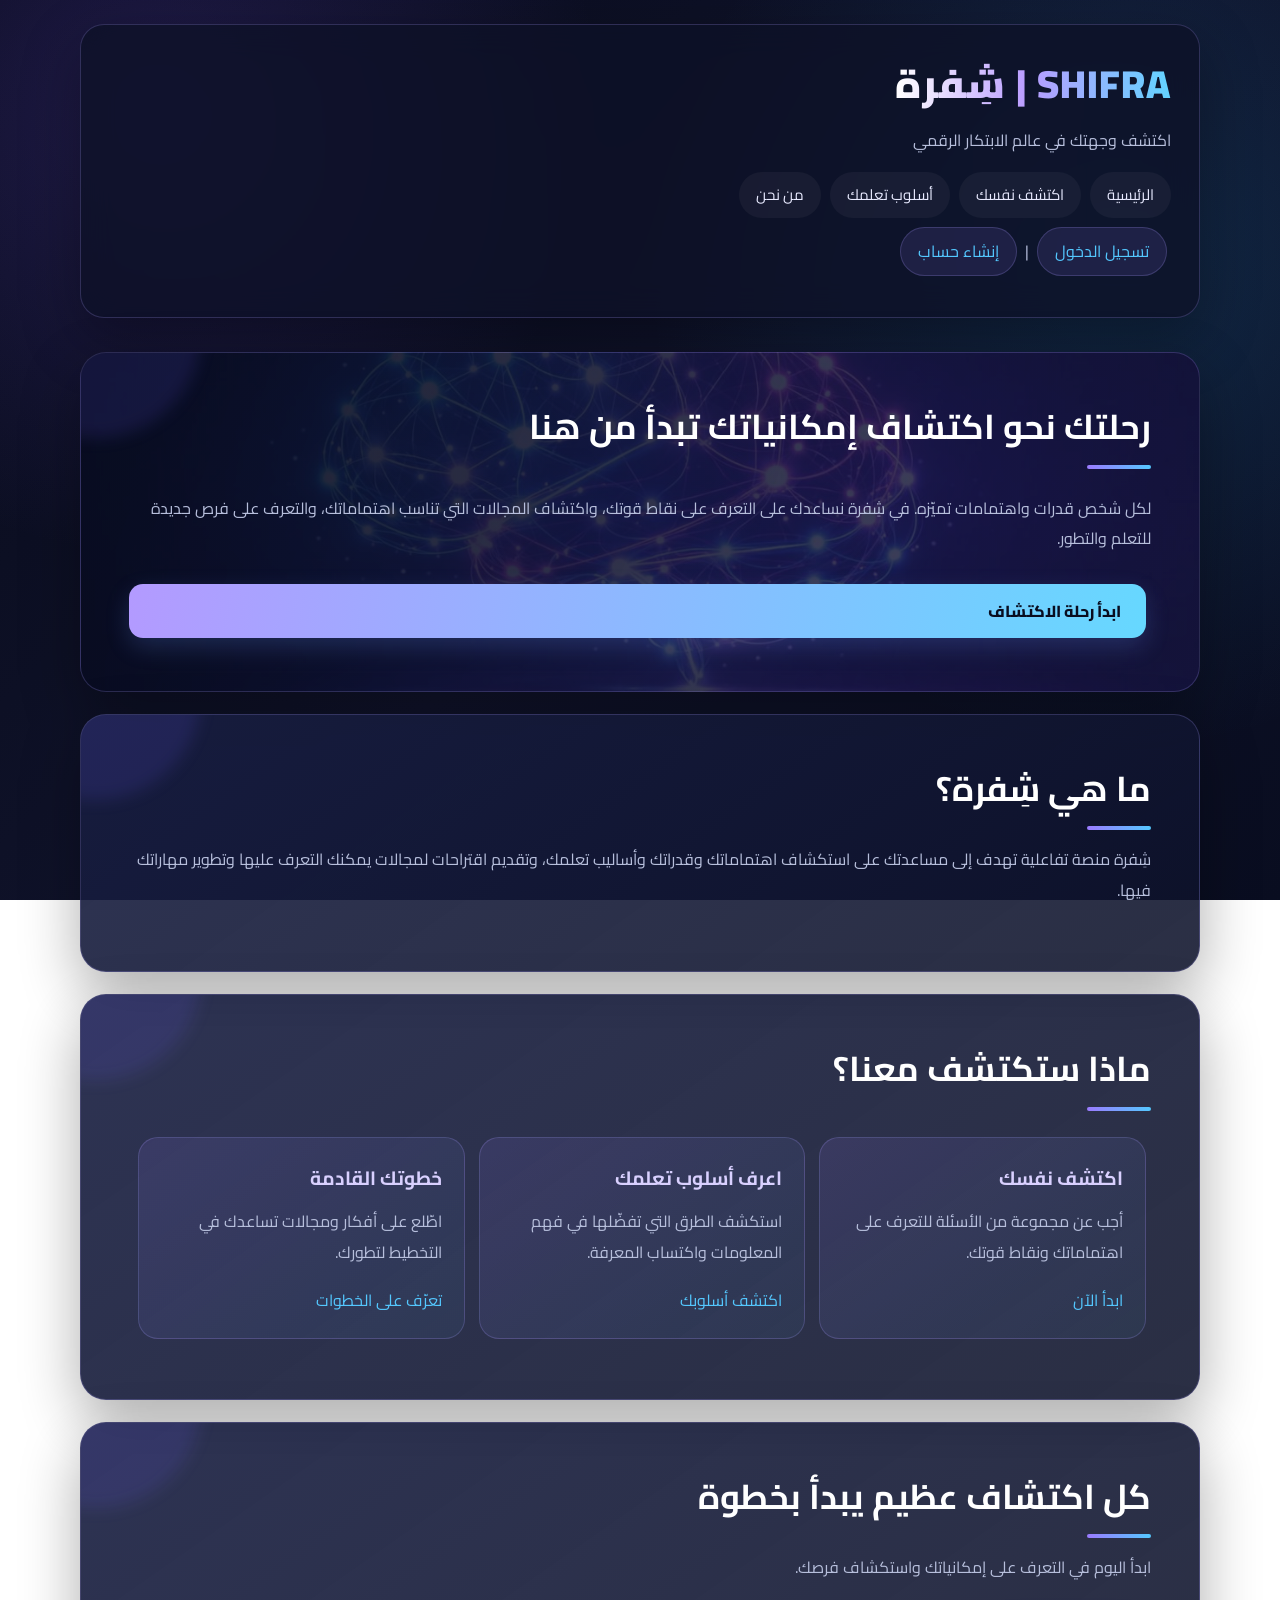
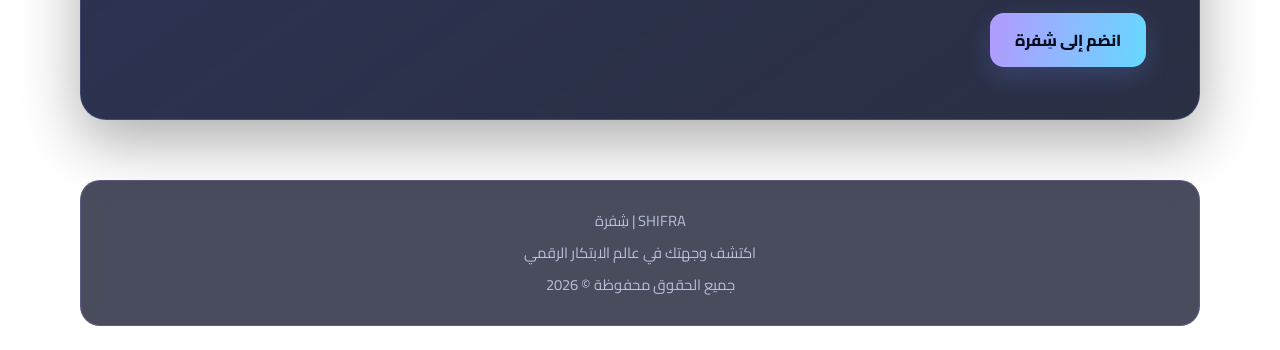
<file: index.html>
<!DOCTYPE html>
<html lang="ar" dir="rtl">
<head>
  <meta charset="UTF-8">
  <meta name="viewport" content="width=device-width, initial-scale=1.0">
  <link rel="stylesheet" href="style.css">
  <meta name="description" content="شفرة منصة تساعدك على اكتشاف اهتماماتك وقدراتك واستكشاف مساراتك المستقبلية.">
  <title>SHIFRA | شِفرة - الرئيسية</title>
</head>
<body class="page-home">
  <header>
    <a href="index.html"><h1>SHIFRA | شِفرة</h1></a>
    <p>اكتشف وجهتك في عالم الابتكار الرقمي</p>
    <nav aria-label="القائمة الرئيسية">
      <a href="index.html">الرئيسية</a>
      <a href="discover.html">اكتشف نفسك</a>
      <a href="learning.html">أسلوب تعلمك</a>
      <a href="about.html">من نحن</a>
    </nav>
    <p><a href="login.html">تسجيل الدخول</a> | <a href="register.html">إنشاء حساب</a></p>
  </header>
  <main>
    <section>
      <h2>رحلتك نحو اكتشاف إمكانياتك تبدأ من هنا</h2>
      <p>لكل شخص قدرات واهتمامات تميّزه. في شِفرة نساعدك على التعرف على نقاط قوتك، واكتشاف المجالات التي تناسب اهتماماتك، والتعرف على فرص جديدة للتعلم والتطور.</p>
      <a href="discover.html">ابدأ رحلة الاكتشاف</a>
    </section>
    <section>
      <h2>ما هي شِفرة؟</h2>
      <p>شِفرة منصة تفاعلية تهدف إلى مساعدتك على استكشاف اهتماماتك وقدراتك وأساليب تعلمك، وتقديم اقتراحات لمجالات يمكنك التعرف عليها وتطوير مهاراتك فيها.</p>
    </section>
    <section>
      <h2>ماذا ستكتشف معنا؟</h2>
      <article>
        <h3>اكتشف نفسك</h3>
        <p>أجب عن مجموعة من الأسئلة للتعرف على اهتماماتك ونقاط قوتك.</p>
        <a href="discover.html">ابدأ الآن</a>
      </article>
      <article>
        <h3>اعرف أسلوب تعلمك</h3>
        <p>استكشف الطرق التي تفضّلها في فهم المعلومات واكتساب المعرفة.</p>
        <a href="learning.html">اكتشف أسلوبك</a>
      </article>
      <article>
        <h3>خطوتك القادمة</h3>
        <p>اطّلع على أفكار ومجالات تساعدك في التخطيط لتطورك.</p>
        <a href="next-step.html">تعرّف على الخطوات</a>
      </article>
    </section>
    <section>
      <h2>كل اكتشاف عظيم يبدأ بخطوة</h2>
      <p>ابدأ اليوم في التعرف على إمكانياتك واستكشاف فرصك.</p>
      <a href="register.html">انضم إلى شِفرة</a>
    </section>
  </main>
  <footer>
    <p>SHIFRA | شِفرة</p>
    <p>اكتشف وجهتك في عالم الابتكار الرقمي</p>
    <p>جميع الحقوق محفوظة &copy; 2026</p>
  </footer>
</body>
  <script src="script.js"></script>
</html>
</file>
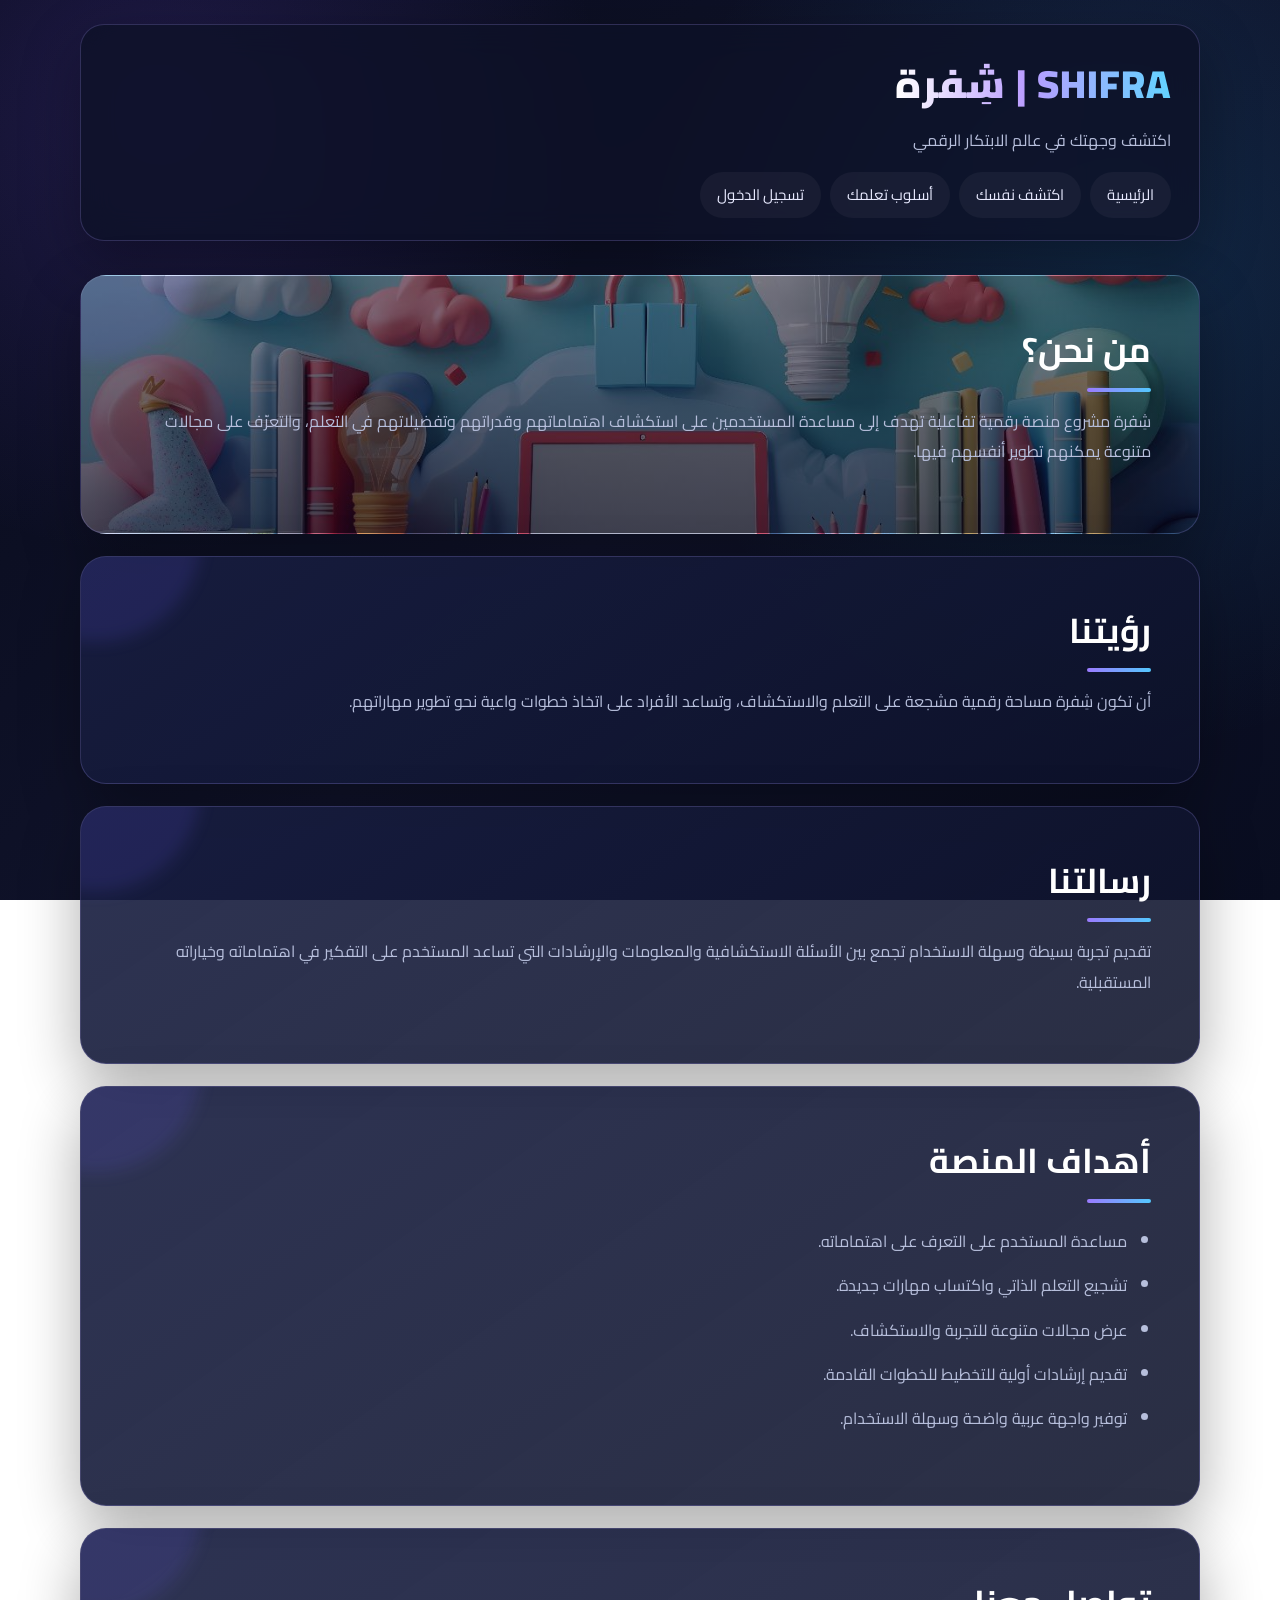
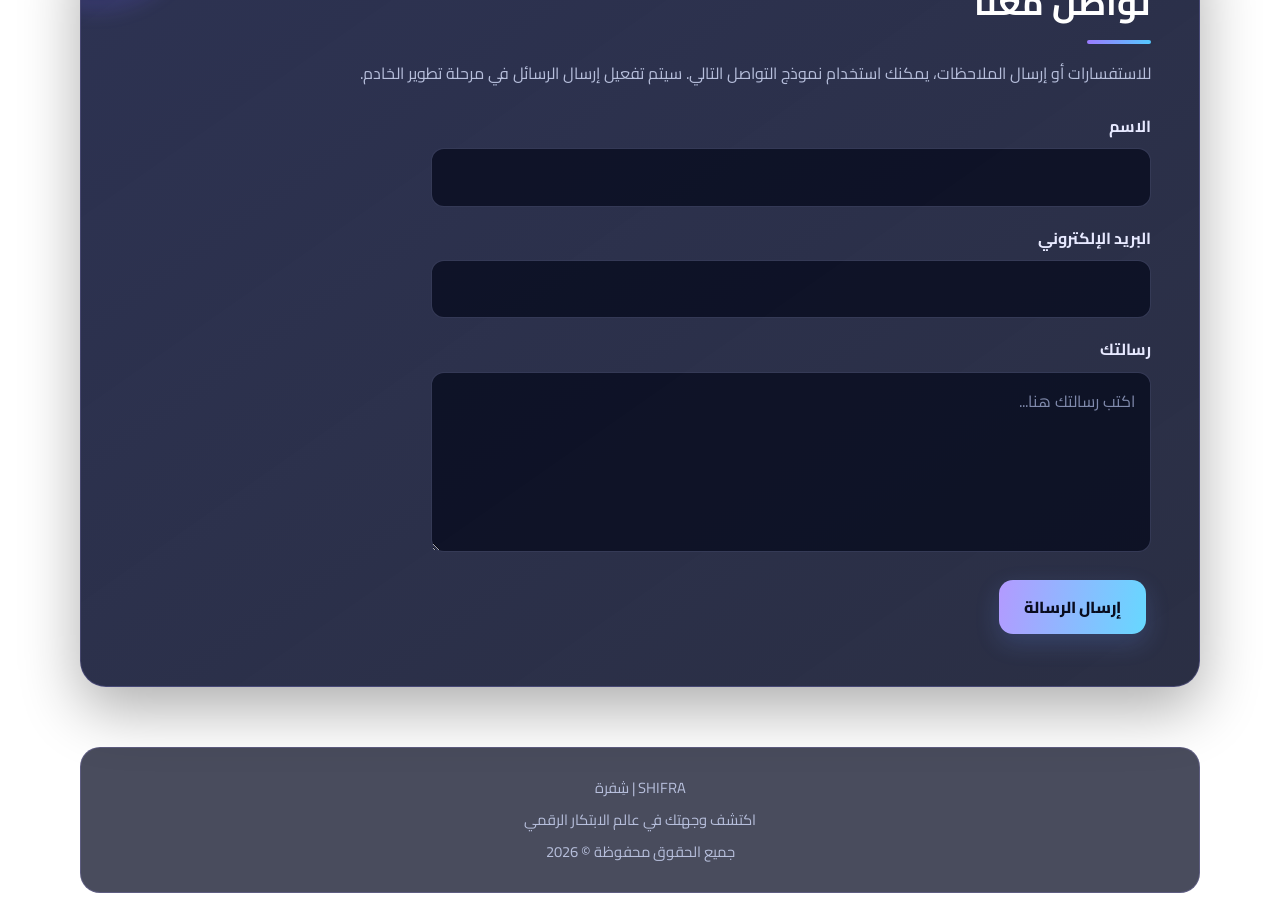
<file: about.html>
<!DOCTYPE html>
<html lang="ar" dir="rtl">
<head>
  <meta charset="UTF-8">
  <meta name="viewport" content="width=device-width, initial-scale=1.0">
  <link rel="stylesheet" href="style.css">
  <title>من نحن | شِفرة</title>
</head>
<body class="page-about">
  <header>
    <a href="index.html"><h1>SHIFRA | شِفرة</h1></a>
    <p>اكتشف وجهتك في عالم الابتكار الرقمي</p>
    <nav aria-label="القائمة الرئيسية">
      <a href="index.html">الرئيسية</a>
      <a href="discover.html">اكتشف نفسك</a>
      <a href="learning.html">أسلوب تعلمك</a>
      <a href="login.html">تسجيل الدخول</a>
    </nav>
  </header>
  <main>
    <section>
      <h2>من نحن؟</h2>
      <p>شِفرة مشروع منصة رقمية تفاعلية تهدف إلى مساعدة المستخدمين على استكشاف اهتماماتهم وقدراتهم وتفضيلاتهم في التعلم، والتعرّف على مجالات متنوعة يمكنهم تطوير أنفسهم فيها.</p>
    </section>
    <section>
      <h2>رؤيتنا</h2>
      <p>أن تكون شِفرة مساحة رقمية مشجعة على التعلم والاستكشاف، وتساعد الأفراد على اتخاذ خطوات واعية نحو تطوير مهاراتهم.</p>
    </section>
    <section>
      <h2>رسالتنا</h2>
      <p>تقديم تجربة بسيطة وسهلة الاستخدام تجمع بين الأسئلة الاستكشافية والمعلومات والإرشادات التي تساعد المستخدم على التفكير في اهتماماته وخياراته المستقبلية.</p>
    </section>
    <section>
      <h2>أهداف المنصة</h2>
      <ul>
        <li>مساعدة المستخدم على التعرف على اهتماماته.</li>
        <li>تشجيع التعلم الذاتي واكتساب مهارات جديدة.</li>
        <li>عرض مجالات متنوعة للتجربة والاستكشاف.</li>
        <li>تقديم إرشادات أولية للتخطيط للخطوات القادمة.</li>
        <li>توفير واجهة عربية واضحة وسهلة الاستخدام.</li>
      </ul>
    </section>
    <section>
      <h2>تواصل معنا</h2>
      <p>للاستفسارات أو إرسال الملاحظات، يمكنك استخدام نموذج التواصل التالي. سيتم تفعيل إرسال الرسائل في مرحلة تطوير الخادم.</p>
      <form action="#" method="post">
        <div>
          <label for="contact-name">الاسم</label>
          <input type="text" id="contact-name" name="name" required>
        </div>
        <div>
          <label for="contact-email">البريد الإلكتروني</label>
          <input type="email" id="contact-email" name="email" required>
        </div>
        <div>
          <label for="message">رسالتك</label>
          <textarea id="message" name="message" rows="5" placeholder="اكتب رسالتك هنا..." required></textarea>
        </div>
        <button type="submit">إرسال الرسالة</button>
      </form>
    </section>
  </main>
  <footer>
    <p>SHIFRA | شِفرة</p>
    <p>اكتشف وجهتك في عالم الابتكار الرقمي</p>
    <p>جميع الحقوق محفوظة &copy; 2026</p>
  </footer>
</pody>
  <script src="script.js"></script>
</html>
</file>
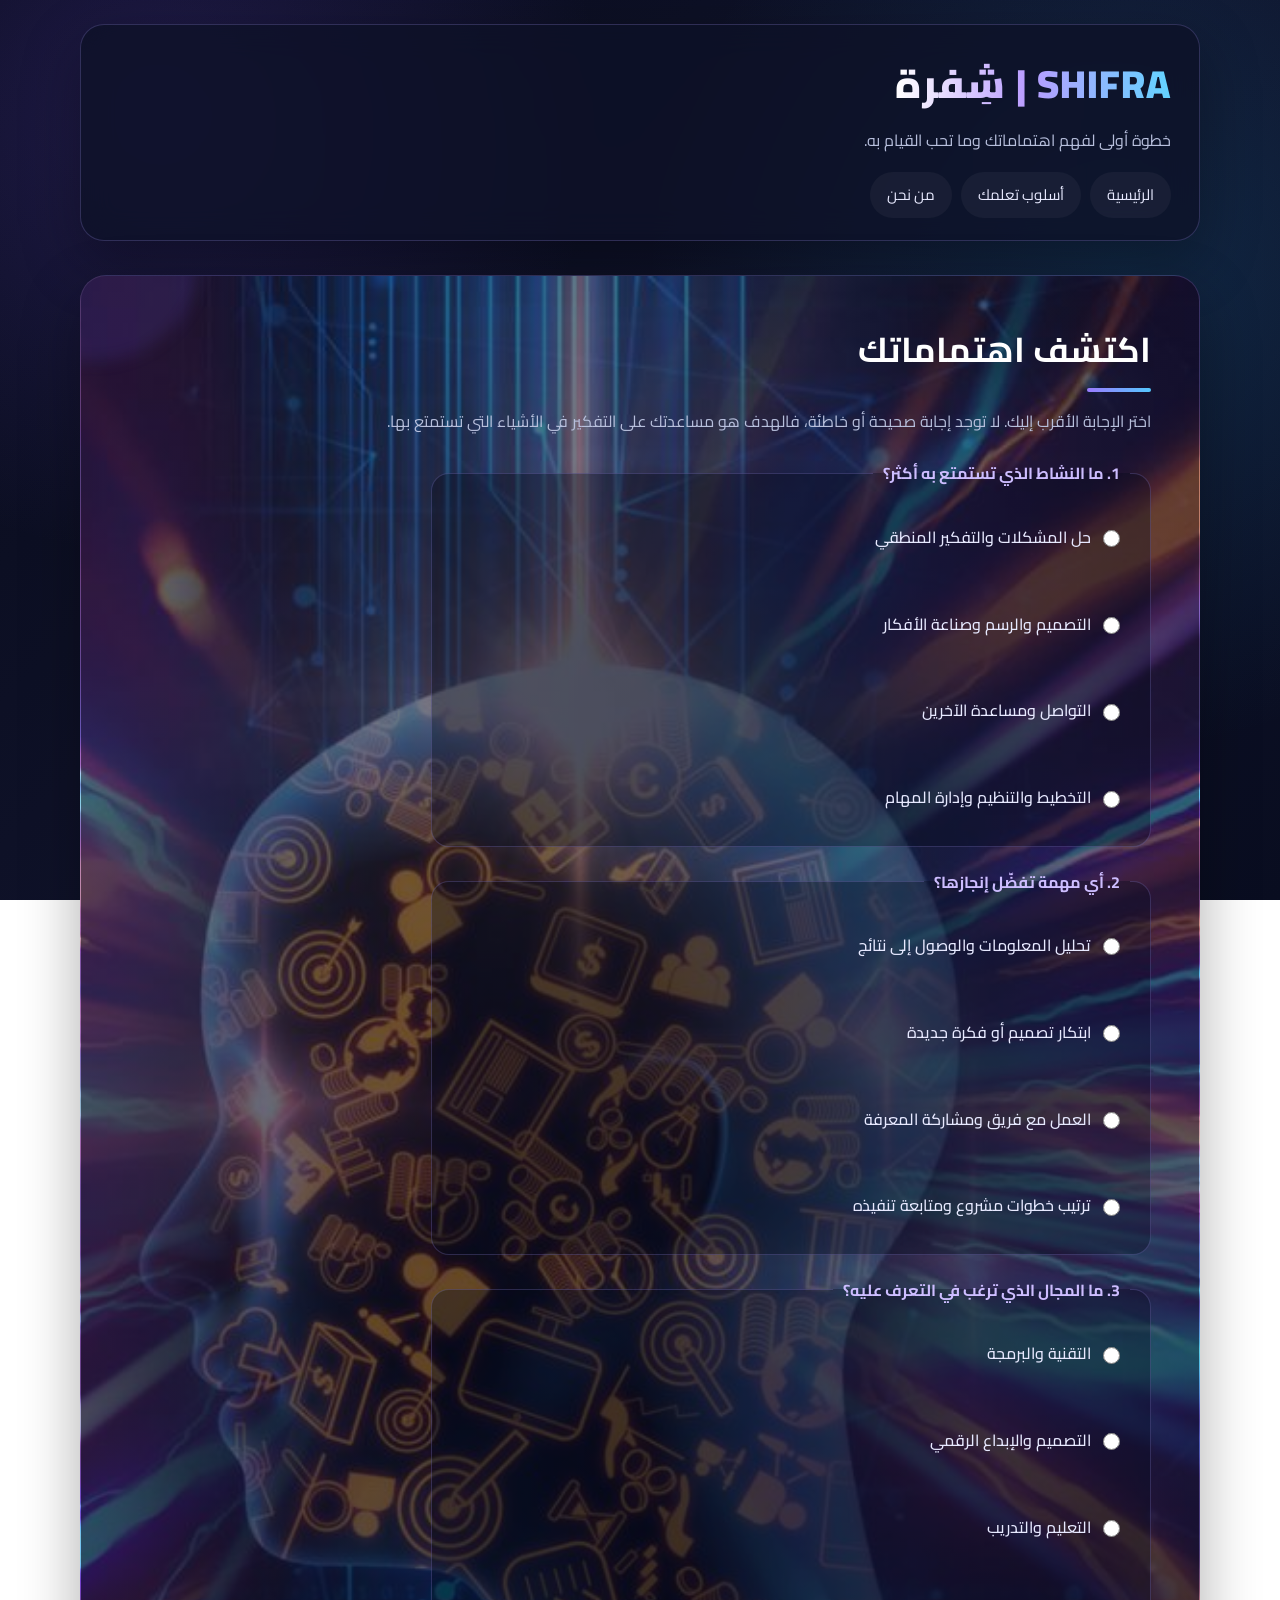
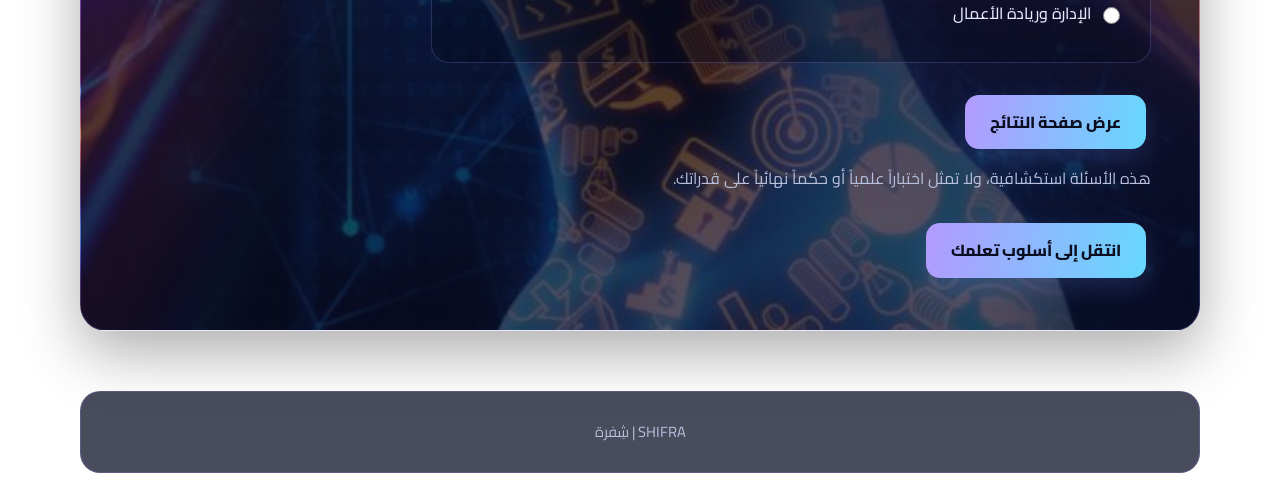
<file: discover.html>
<!DOCTYPE html>
<html lang="ar" dir="rtl">
<head>
  <meta charset="UTF-8">
  <meta name="viewport" content="width=device-width, initial-scale=1.0">
  <link rel="stylesheet" href="style.css">
  <title>اكتشف نفسك | شِفرة</title>
</head>
<body class="page-discover">
  <header>
    <a href="index.html"><h1>SHIFRA | شِفرة</h1></a>
    <p>خطوة أولى لفهم اهتماماتك وما تحب القيام به.</p>
    <nav aria-label="القائمة الرئيسية">
      <a href="index.html">الرئيسية</a>
      <a href="learning.html">أسلوب تعلمك</a>
      <a href="about.html">من نحن</a>
    </nav>
  </header>
  <main>
    <section>
      <h2>اكتشف اهتماماتك</h2>
      <p>اختر الإجابة الأقرب إليك. لا توجد إجابة صحيحة أو خاطئة، فالهدف هو مساعدتك على التفكير في الأشياء التي تستمتع بها.</p>
      <form action="results.html" method="get">
        <fieldset>
          <legend>1. ما النشاط الذي تستمتع به أكثر؟</legend>
          <label><input type="radio" name="interest" value="حل المشكلات" required> حل المشكلات والتفكير المنطقي</label><br>
          <label><input type="radio" name="interest" value="الإبداع"> التصميم والرسم وصناعة الأفكار</label><br>
          <label><input type="radio" name="interest" value="التواصل"> التواصل ومساعدة الآخرين</label><br>
          <label><input type="radio" name="interest" value="التنظيم"> التخطيط والتنظيم وإدارة المهام</label>
        </fieldset>
        <fieldset>
          <legend>2. أي مهمة تفضّل إنجازها؟</legend>
          <label><input type="radio" name="task" value="تحليل البيانات" required> تحليل المعلومات والوصول إلى نتائج</label><br>
          <label><input type="radio" name="task" value="ابتكار تصميم"> ابتكار تصميم أو فكرة جديدة</label><br>
          <label><input type="radio" name="task" value="العمل الجماعي"> العمل مع فريق ومشاركة المعرفة</label><br>
          <label><input type="radio" name="task" value="إدارة مشروع"> ترتيب خطوات مشروع ومتابعة تنفيذه</label>
        </fieldset>
        <fieldset>
          <legend>3. ما المجال الذي ترغب في التعرف عليه؟</legend>
          <label><input type="radio" name="field" value="التقنية" required> التقنية والبرمجة</label><br>
          <label><input type="radio" name="field" value="التصميم"> التصميم والإبداع الرقمي</label><br>
          <label><input type="radio" name="field" value="التعليم"> التعليم والتدريب</label><br>
          <label><input type="radio" name="field" value="الإدارة"> الإدارة وريادة الأعمال</label>
        </fieldset>
        <button type="submit">عرض صفحة النتائج</button>
      </form>
      <p>هذه الأسئلة استكشافية، ولا تمثل اختباراً علمياً أو حكماً نهائياً على قدراتك.</p>
      <a href="learning.html">انتقل إلى أسلوب تعلمك</a>
    </section>
  </main>
  <footer><p>SHIFRA | شِفرة</p></footer>
</body>
  <script src="script.js"></script>
</html>
</file>
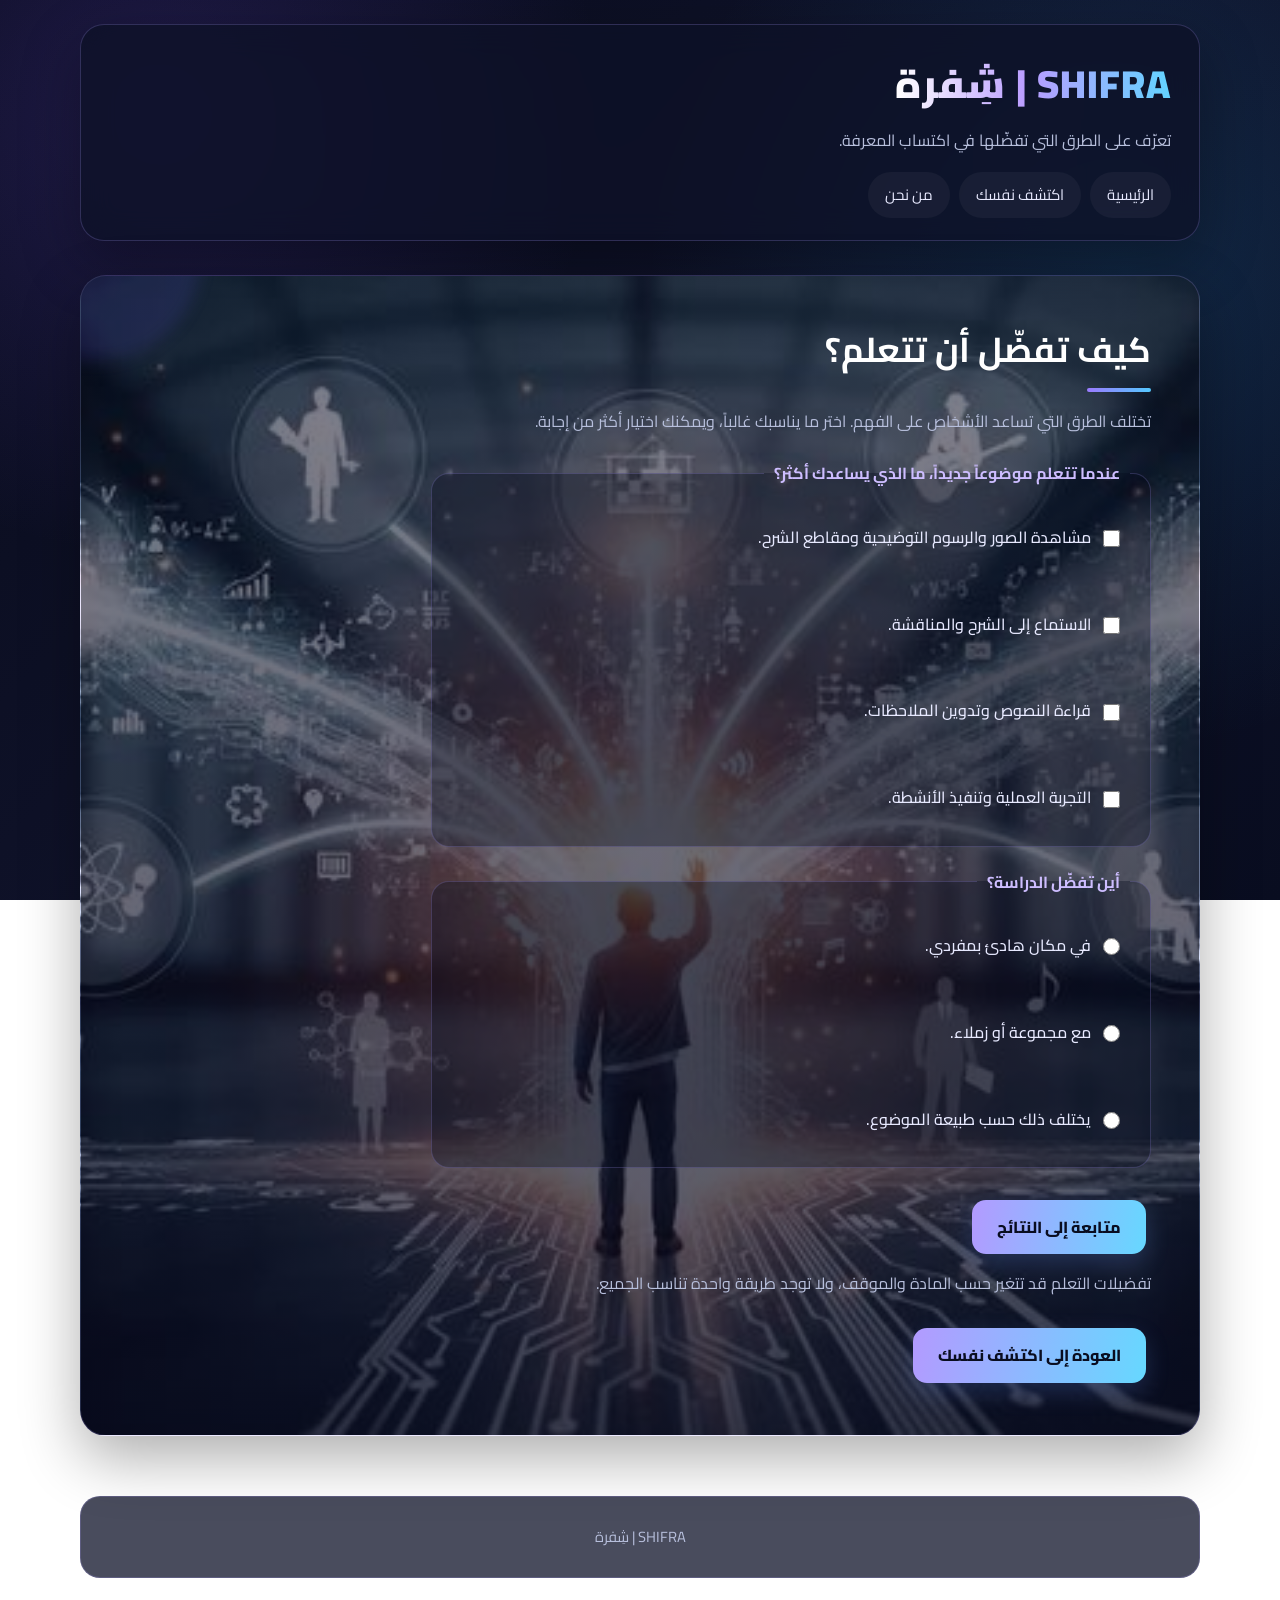
<file: learning.html>
<!DOCTYPE html>
<html lang="ar" dir="rtl">
<head>
  <meta charset="UTF-8">
  <meta name="viewport" content="width=device-width, initial-scale=1.0">
  <link rel="stylesheet" href="style.css">
  <title>أسلوب تعلمك | شِفرة</title>
</head>
<body class="page-learning">
  <header>
    <a href="index.html"><h1>SHIFRA | شِفرة</h1></a>
    <p>تعرّف على الطرق التي تفضّلها في اكتساب المعرفة.</p>
    <nav aria-label="القائمة الرئيسية">
      <a href="index.html">الرئيسية</a>
      <a href="discover.html">اكتشف نفسك</a>
      <a href="about.html">من نحن</a>
    </nav>
  </header>
  <main>
    <section>
      <h2>كيف تفضّل أن تتعلم؟</h2>
      <p>تختلف الطرق التي تساعد الأشخاص على الفهم. اختر ما يناسبك غالباً، ويمكنك اختيار أكثر من إجابة.</p>
      <form action="results.html" method="get">
        <fieldset>
          <legend>عندما تتعلم موضوعاً جديداً، ما الذي يساعدك أكثر؟</legend>
          <label><input type="checkbox" name="learning_style" value="المشاهدة"> مشاهدة الصور والرسوم التوضيحية ومقاطع الشرح.</label><br>
          <label><input type="checkbox" name="learning_style" value="الاستماع"> الاستماع إلى الشرح والمناقشة.</label><br>
          <label><input type="checkbox" name="learning_style" value="القراءة"> قراءة النصوص وتدوين الملاحظات.</label><br>
          <label><input type="checkbox" name="learning_style" value="التطبيق"> التجربة العملية وتنفيذ الأنشطة.</label>
        </fieldset>
        <fieldset>
          <legend>أين تفضّل الدراسة؟</legend>
          <label><input type="radio" name="study_place" value="مكان هادئ" required> في مكان هادئ بمفردي.</label><br>
          <label><input type="radio" name="study_place" value="مع مجموعة"> مع مجموعة أو زملاء.</label><br>
          <label><input type="radio" name="study_place" value="حسب المهمة"> يختلف ذلك حسب طبيعة الموضوع.</label>
        </fieldset>
        <button type="submit">متابعة إلى النتائج</button>
      </form>
      <p>تفضيلات التعلم قد تتغير حسب المادة والموقف، ولا توجد طريقة واحدة تناسب الجميع.</p>
      <a href="discover.html">العودة إلى اكتشف نفسك</a>
    </section>
  </main>
  <footer><p>SHIFRA | شِفرة</p></footer>
</body>
  <script src="script.js"></script>
</html>
</file>
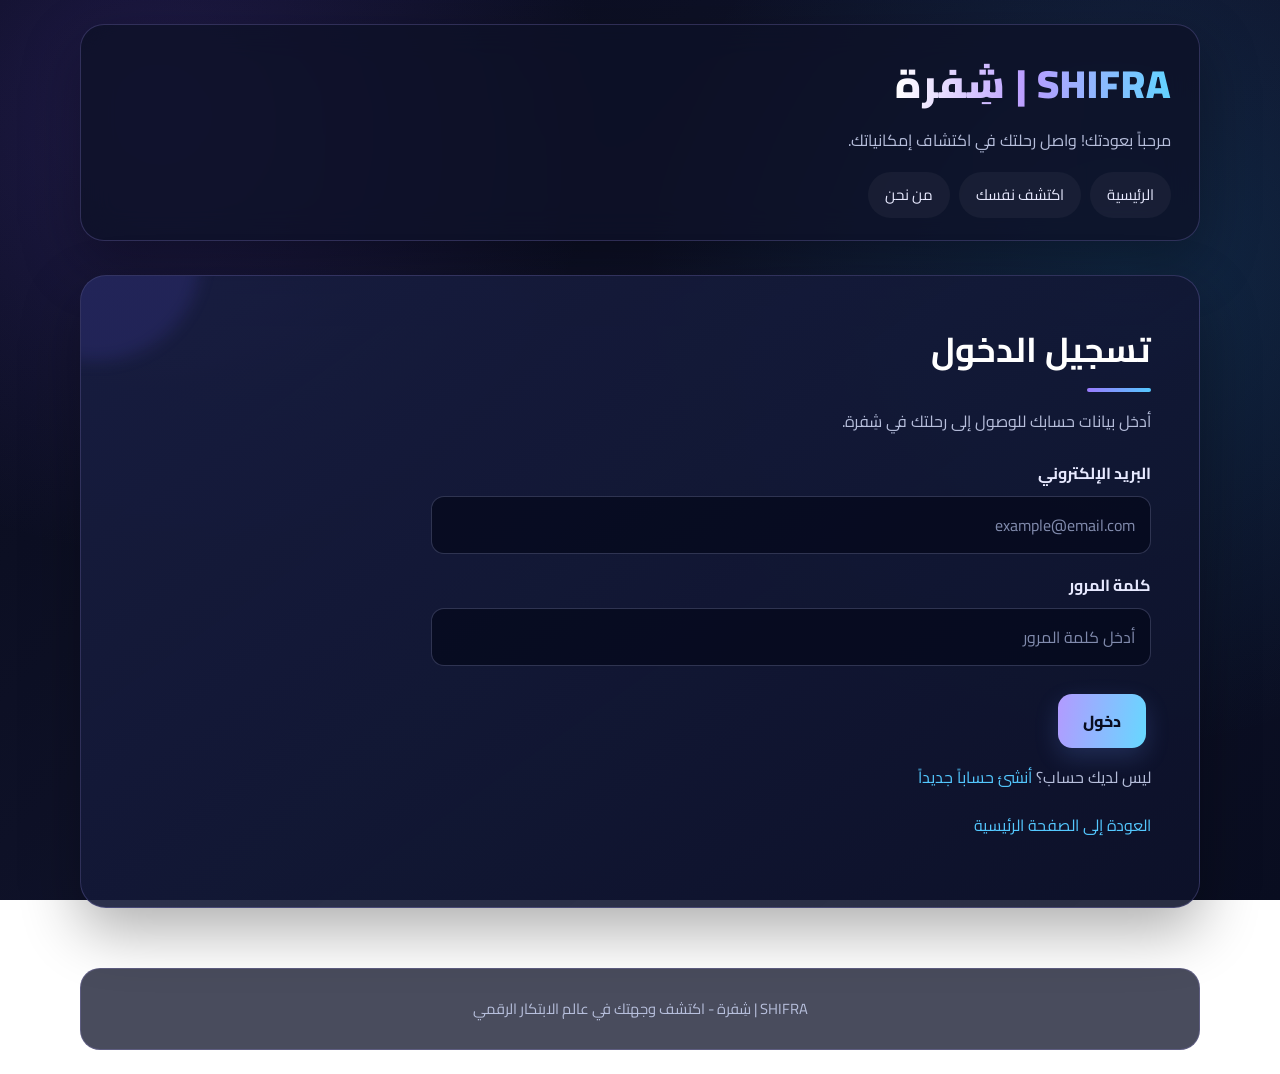
<file: login.html>
<!DOCTYPE html>
<html lang="ar" dir="rtl">
<head>
  <meta charset="UTF-8">
  <meta name="viewport" content="width=device-width, initial-scale=1.0">
  <link rel="stylesheet" href="style.css">
  <title>تسجيل الدخول | شِفرة</title>
</head>
<body>
  <header>
    <a href="index.html"><h1>SHIFRA | شِفرة</h1></a>
    <p>مرحباً بعودتك! واصل رحلتك في اكتشاف إمكانياتك.</p>
    <nav aria-label="القائمة الرئيسية">
      <a href="index.html">الرئيسية</a>
      <a href="discover.html">اكتشف نفسك</a>
      <a href="about.html">من نحن</a>
    </nav>
  </header>
  <main>
    <section>
      <h2>تسجيل الدخول</h2>
      <p>أدخل بيانات حسابك للوصول إلى رحلتك في شِفرة.</p>
      <form action="#" method="post">
        <div>
          <label for="email">البريد الإلكتروني</label>
          <input type="email" id="email" name="email" placeholder="example@email.com" autocomplete="email" required>
        </div>
        <div>
          <label for="password">كلمة المرور</label>
          <input type="password" id="password" name="password" placeholder="أدخل كلمة المرور" autocomplete="current-password" required>
        </div>
        <button type="submit">دخول</button>
      </form>
      <p>ليس لديك حساب؟ <a href="register.html">أنشئ حساباً جديداً</a></p>
      <p><a href="index.html">العودة إلى الصفحة الرئيسية</a></p>
    </section>
  </main>
  <footer><p>SHIFRA | شِفرة - اكتشف وجهتك في عالم الابتكار الرقمي</p></footer>
</body>
  <script src="script.js"></script>
</html>
</file>
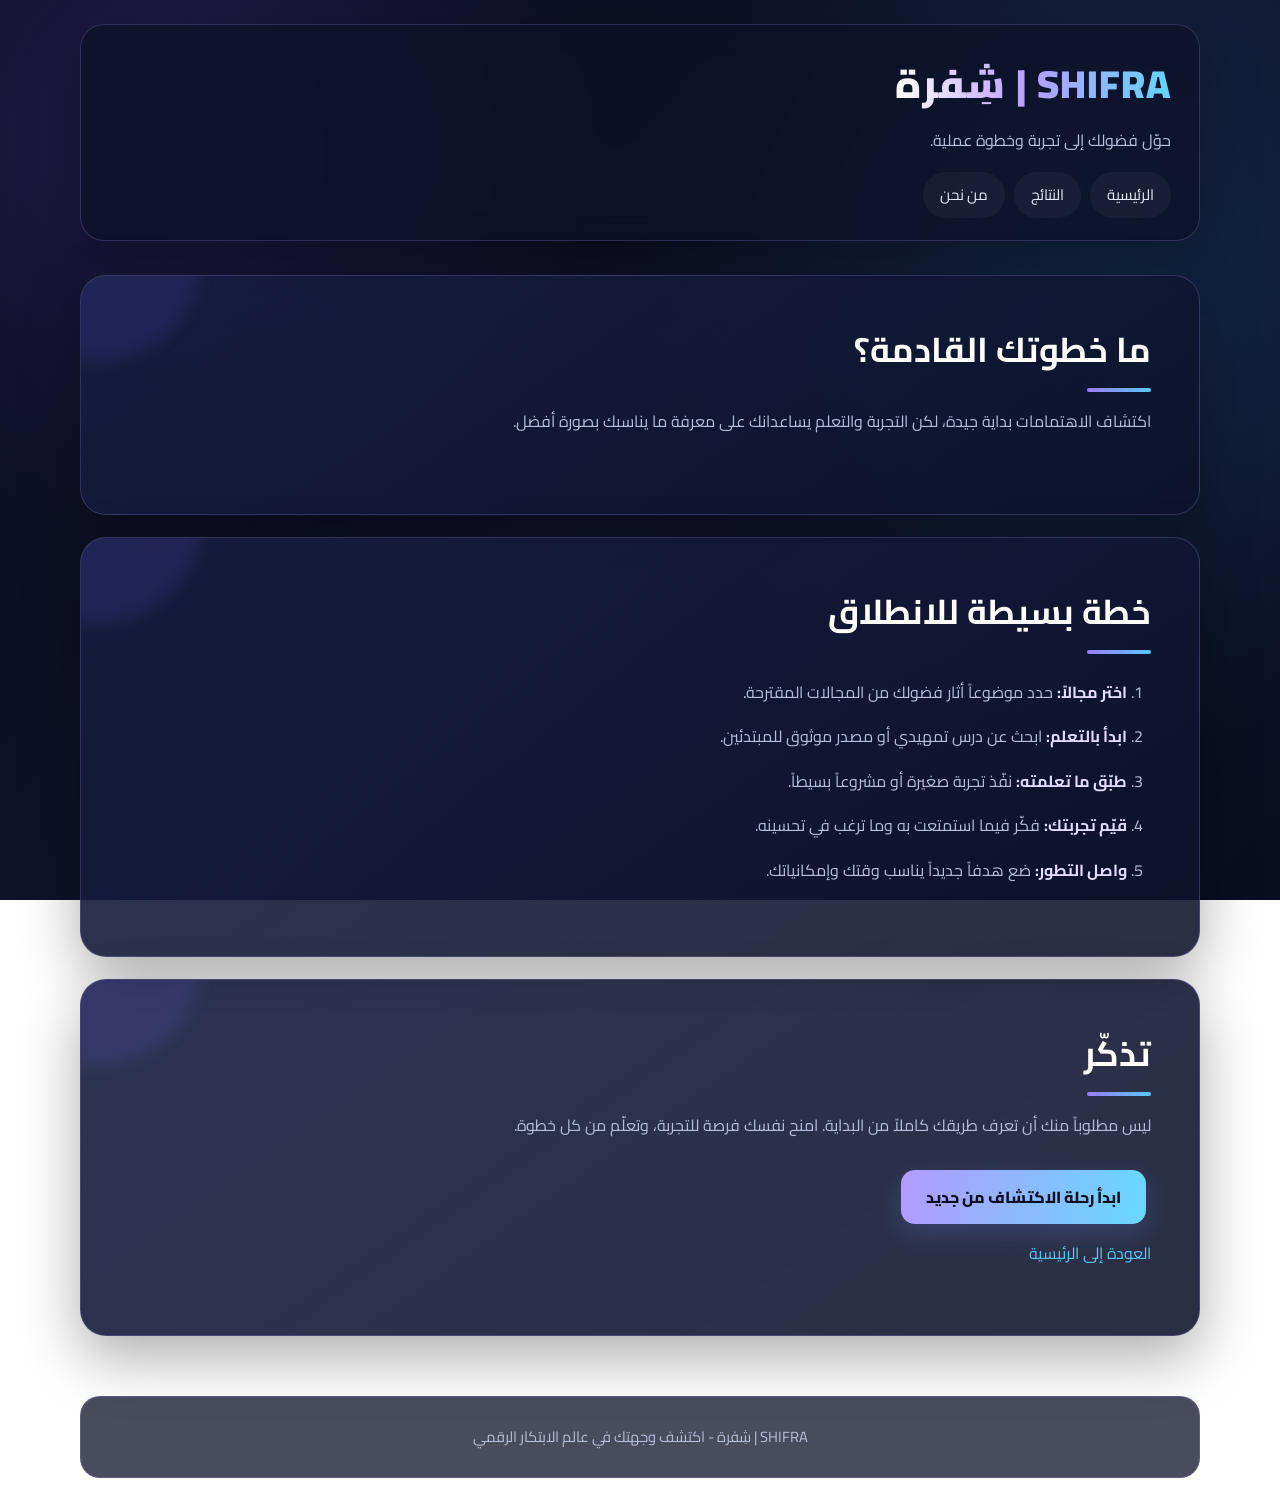
<file: next-step.html>
<!DOCTYPE html>
<html lang="ar" dir="rtl">
<head>
  <meta charset="UTF-8">
  <meta name="viewport" content="width=device-width, initial-scale=1.0">
  <link rel="stylesheet" href="style.css">
  <title>خطوتك القادمة | شِفرة</title>
</head>
<body>
  <header>
    <a href="index.html"><h1>SHIFRA | شِفرة</h1></a>
    <p>حوّل فضولك إلى تجربة وخطوة عملية.</p>
    <nav aria-label="القائمة الرئيسية">
      <a href="index.html">الرئيسية</a>
      <a href="results.html">النتائج</a>
      <a href="about.html">من نحن</a>
    </nav>
  </header>
  <main>
    <section>
      <h2>ما خطوتك القادمة؟</h2>
      <p>اكتشاف الاهتمامات بداية جيدة، لكن التجربة والتعلم يساعدانك على معرفة ما يناسبك بصورة أفضل.</p>
    </section>
    <section>
      <h2>خطة بسيطة للانطلاق</h2>
      <ol>
        <li><strong>اختر مجالاً:</strong> حدد موضوعاً أثار فضولك من المجالات المقترحة.</li>
        <li><strong>ابدأ بالتعلم:</strong> ابحث عن درس تمهيدي أو مصدر موثوق للمبتدئين.</li>
        <li><strong>طبّق ما تعلمته:</strong> نفّذ تجربة صغيرة أو مشروعاً بسيطاً.</li>
        <li><strong>قيّم تجربتك:</strong> فكّر فيما استمتعت به وما ترغب في تحسينه.</li>
        <li><strong>واصل التطور:</strong> ضع هدفاً جديداً يناسب وقتك وإمكانياتك.</li>
      </ol>
    </section>
    <section>
      <h2>تذكّر</h2>
      <p>ليس مطلوباً منك أن تعرف طريقك كاملاً من البداية. امنح نفسك فرصة للتجربة، وتعلّم من كل خطوة.</p>
      <a href="discover.html">ابدأ رحلة الاكتشاف من جديد</a>
      <p><a href="index.html">العودة إلى الرئيسية</a></p>
    </section>
  </main>
  <footer><p>SHIFRA | شِفرة - اكتشف وجهتك في عالم الابتكار الرقمي</p></footer>
</body>
  <script src="script.js"></script>
</html>
</file>
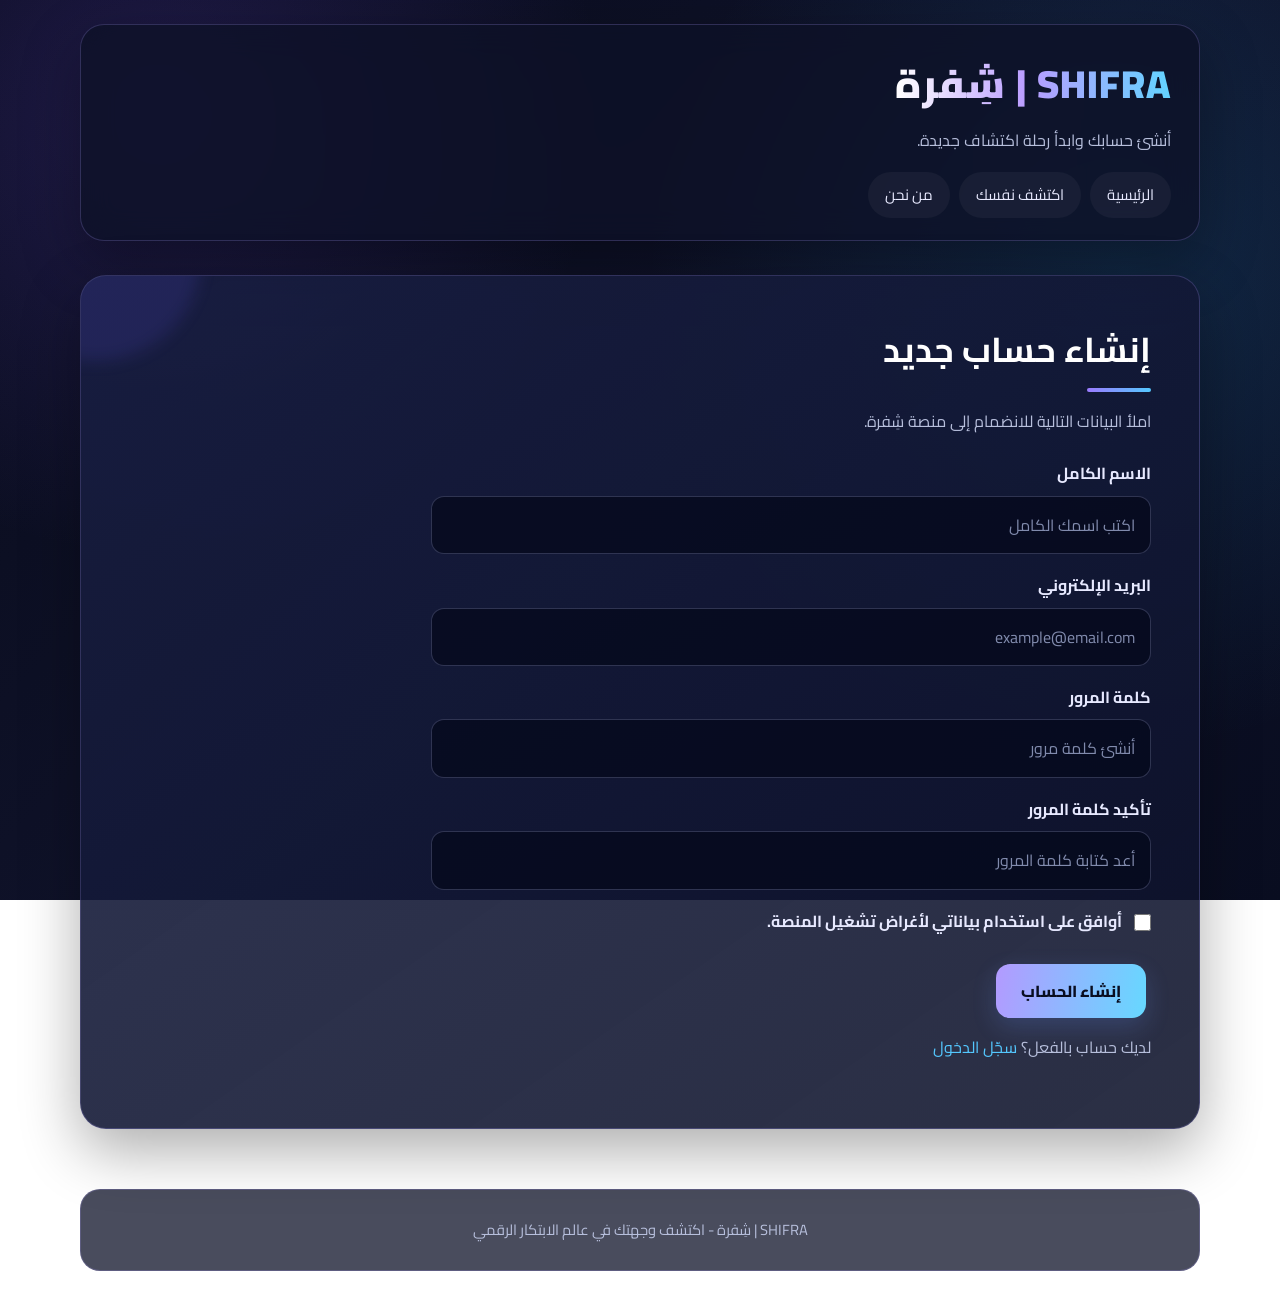
<file: register.html>
<!DOCTYPE html>
<html lang="ar" dir="rtl">
<head>
  <meta charset="UTF-8">
  <meta name="viewport" content="width=device-width, initial-scale=1.0">
  <link rel="stylesheet" href="style.css">
  <title>إنشاء حساب | شِفرة</title>
</head>
<body>
  <header>
    <a href="index.html"><h1>SHIFRA | شِفرة</h1></a>
    <p>أنشئ حسابك وابدأ رحلة اكتشاف جديدة.</p>
    <nav aria-label="القائمة الرئيسية">
      <a href="index.html">الرئيسية</a>
      <a href="discover.html">اكتشف نفسك</a>
      <a href="about.html">من نحن</a>
    </nav>
  </header>
  <main>
    <section>
      <h2>إنشاء حساب جديد</h2>
      <p>املأ البيانات التالية للانضمام إلى منصة شِفرة.</p>
      <form action="#" method="post">
        <div>
          <label for="full-name">الاسم الكامل</label>
          <input type="text" id="full-name" name="full_name" placeholder="اكتب اسمك الكامل" autocomplete="name" required>
        </div>
        <div>
          <label for="email">البريد الإلكتروني</label>
          <input type="email" id="email" name="email" placeholder="example@email.com" autocomplete="email" required>
        </div>
        <div>
          <label for="password">كلمة المرور</label>
          <input type="password" id="password" name="password" placeholder="أنشئ كلمة مرور" autocomplete="new-password" minlength="8" required>
        </div>
        <div>
          <label for="confirm-password">تأكيد كلمة المرور</label>
          <input type="password" id="confirm-password" name="confirm_password" placeholder="أعد كتابة كلمة المرور" autocomplete="new-password" minlength="8" required>
        </div>
        <div>
          <input type="checkbox" id="terms" name="terms" required>
          <label for="terms">أوافق على استخدام بياناتي لأغراض تشغيل المنصة.</label>
        </div>
        <button type="submit">إنشاء الحساب</button>
      </form>
      <p>لديك حساب بالفعل؟ <a href="login.html">سجّل الدخول</a></p>
    </section>
  </main>
  <footer><p>SHIFRA | شِفرة - اكتشف وجهتك في عالم الابتكار الرقمي</p></footer>
</body>
  <script src="script.js"></script>
</html>
</file>
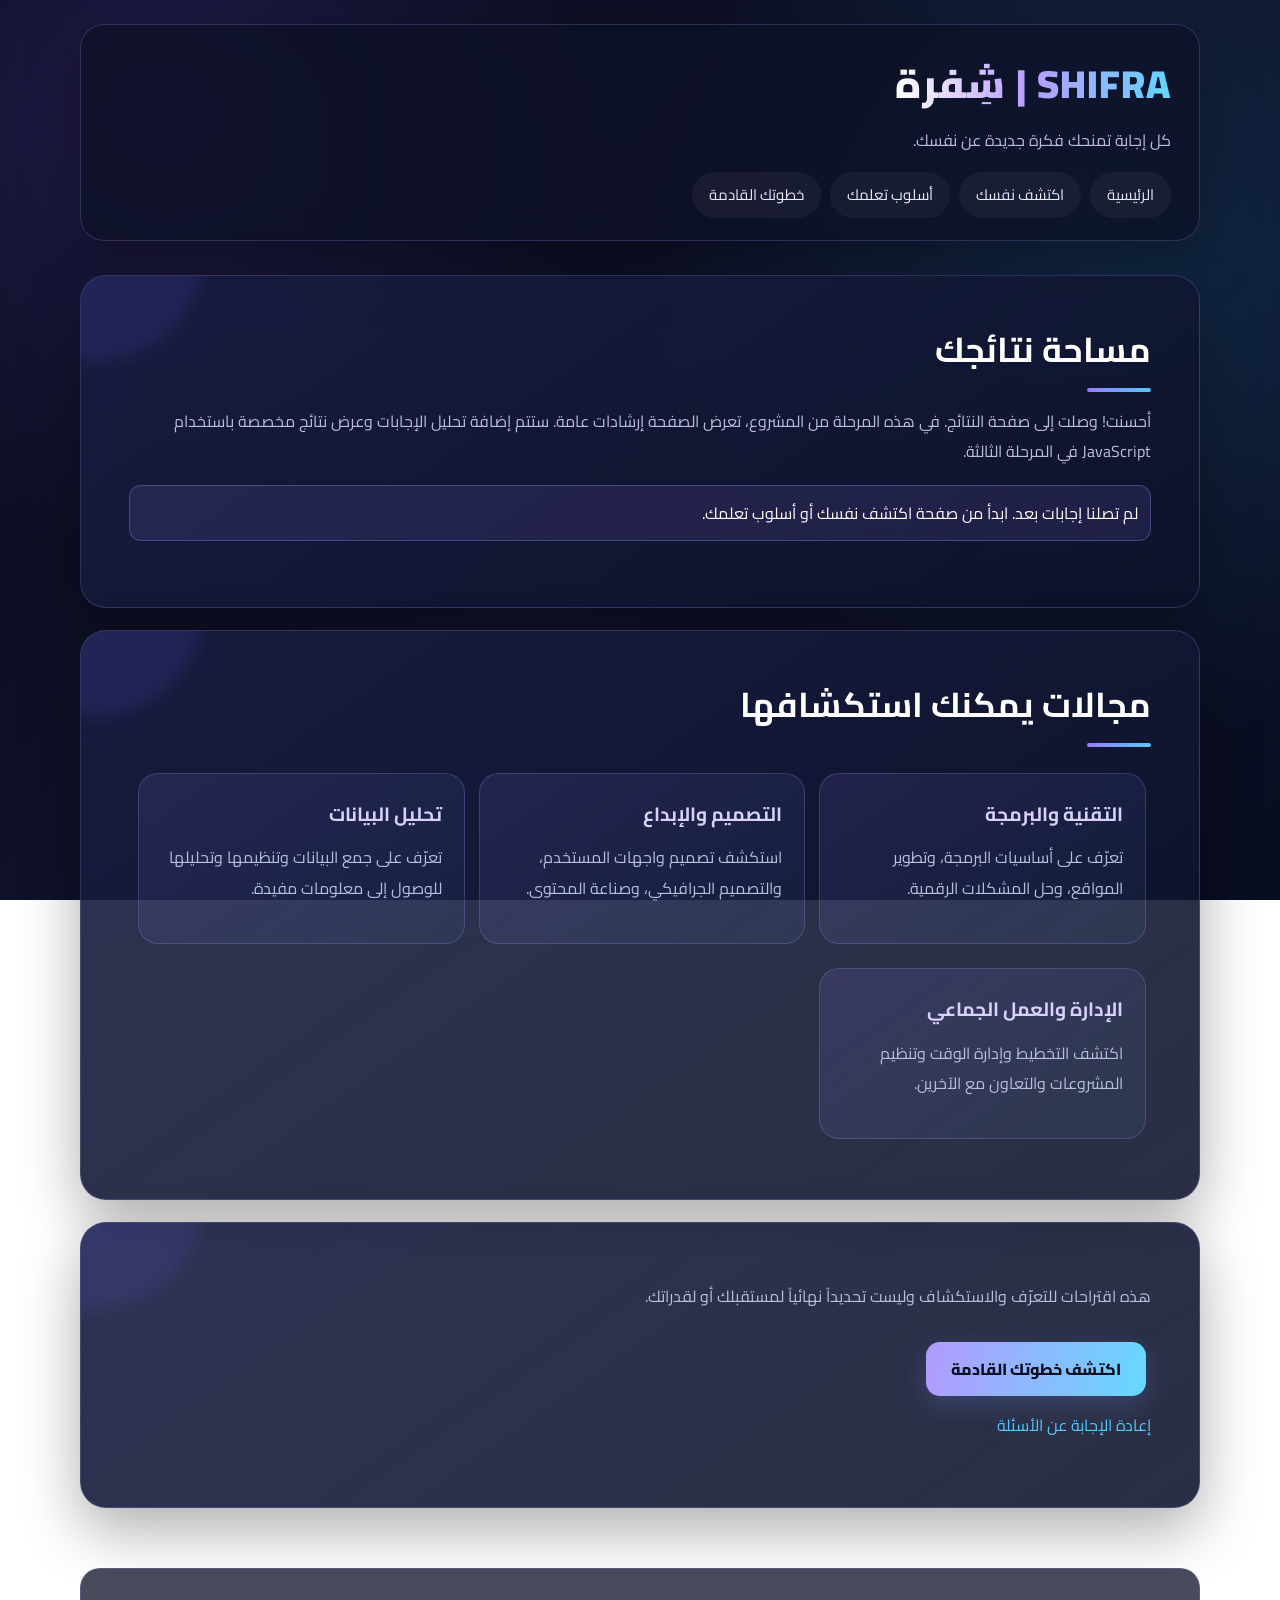
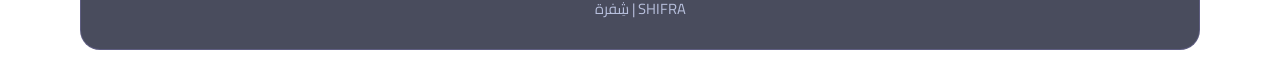
<file: results.html>
<!DOCTYPE html>
<html lang="ar" dir="rtl">
<head>
  <meta charset="UTF-8">
  <meta name="viewport" content="width=device-width, initial-scale=1.0">
  <link rel="stylesheet" href="style.css">
  <title>نتائج الاستكشاف | شِفرة</title>
</head>
<body>
  <header>
    <a href="index.html"><h1>SHIFRA | شِفرة</h1></a>
    <p>كل إجابة تمنحك فكرة جديدة عن نفسك.</p>
    <nav aria-label="القائمة الرئيسية">
      <a href="index.html">الرئيسية</a>
      <a href="discover.html">اكتشف نفسك</a>
      <a href="learning.html">أسلوب تعلمك</a>
      <a href="next-step.html">خطوتك القادمة</a>
    </nav>
  </header>
  <main>
    <section>
      <h2>مساحة نتائجك</h2>
      <p>أحسنت! وصلت إلى صفحة النتائج. في هذه المرحلة من المشروع، تعرض الصفحة إرشادات عامة. ستتم إضافة تحليل الإجابات وعرض نتائج مخصصة باستخدام JavaScript في المرحلة الثالثة.</p>
    </section>
    <section>
      <h2>مجالات يمكنك استكشافها</h2>
      <article>
        <h3>التقنية والبرمجة</h3>
        <p>تعرّف على أساسيات البرمجة، وتطوير المواقع، وحل المشكلات الرقمية.</p>
      </article>
      <article>
        <h3>التصميم والإبداع</h3>
        <p>استكشف تصميم واجهات المستخدم، والتصميم الجرافيكي، وصناعة المحتوى.</p>
      </article>
      <article>
        <h3>تحليل البيانات</h3>
        <p>تعرّف على جمع البيانات وتنظيمها وتحليلها للوصول إلى معلومات مفيدة.</p>
      </article>
      <article>
        <h3>الإدارة والعمل الجماعي</h3>
        <p>اكتشف التخطيط وإدارة الوقت وتنظيم المشروعات والتعاون مع الآخرين.</p>
      </article>
    </section>
    <section>
      <p>هذه اقتراحات للتعرّف والاستكشاف وليست تحديداً نهائياً لمستقبلك أو لقدراتك.</p>
      <a href="next-step.html">اكتشف خطوتك القادمة</a>
      <p><a href="discover.html">إعادة الإجابة عن الأسئلة</a></p>
    </section>
  </main>
  <footer><p>SHIFRA | شِفرة</p></footer>
</body>
  <script src="script.js"></script>
</html>
</file>
<file: style.css>
/* SHIFRA | شِفرة - CSS Stage */
@import url('https://fonts.googleapis.com/css2?family=Cairo:wght@400;500;600;700;800;900&display=swap');
:root{--bg:#080b1b;--text:#f5f6ff;--muted:#b7bfdc;--purple:#9b7bff;--blue:#54c8ff;--border:rgba(167,157,255,.22);--shadow:0 22px 60px rgba(0,0,0,.32)}
*{box-sizing:border-box}
html{scroll-behavior:smooth}
body{margin:0;min-height:100vh;font-family:"Cairo",Tahoma,Arial,sans-serif;color:var(--text);line-height:1.9;background:radial-gradient(circle at 12% 12%,rgba(110,76,220,.22),transparent 28rem),radial-gradient(circle at 88% 30%,rgba(34,159,220,.16),transparent 30rem),linear-gradient(135deg,#080b1b 0%,#10132b 52%,#090d20 100%);background-attachment:fixed}
a{color:var(--blue);text-decoration:none;transition:.25s}a:hover{color:#d8caff}
header{width:min(1120px,calc(100% - 36px));margin:24px auto 0;padding:22px 28px;border:1px solid var(--border);border-radius:24px;background:rgba(13,17,39,.78);box-shadow:var(--shadow);backdrop-filter:blur(16px)}
header>a:first-child{color:var(--text);display:inline-block}
header h1{margin:0;font-size:clamp(1.7rem,4vw,2.45rem);font-weight:900;letter-spacing:1px;background:linear-gradient(90deg,#fff,#b99cff 48%,#62d4ff);-webkit-background-clip:text;background-clip:text;color:transparent}
header>p{color:var(--muted);margin:4px 0 14px}
nav{display:flex;flex-wrap:wrap;gap:9px;align-items:center;margin-top:16px}
nav a{display:inline-block;padding:8px 16px;color:#e8eaff;border:1px solid transparent;border-radius:999px;background:rgba(255,255,255,.045);font-size:.94rem}
nav a:hover{color:white;border-color:var(--border);background:rgba(155,123,255,.18);transform:translateY(-2px)}
header>p a{display:inline-block;margin:5px 4px;padding:8px 17px;border:1px solid var(--border);border-radius:999px;background:rgba(155,123,255,.12)}
main{width:min(1120px,calc(100% - 36px));margin:34px auto 60px}
section{position:relative;overflow:hidden;margin:22px 0;padding:clamp(24px,5vw,48px);border:1px solid var(--border);border-radius:26px;background:linear-gradient(145deg,rgba(24,30,65,.91),rgba(13,18,42,.88));box-shadow:var(--shadow)}
section:before{content:"";position:absolute;width:210px;height:210px;top:-125px;left:-90px;border-radius:50%;background:rgba(112,91,255,.13);filter:blur(8px);pointer-events:none}
main>section:first-child{background:linear-gradient(145deg,rgba(24,30,65,.91),rgba(13,18,42,.88));min-height:240px}body:has(header>p a[href="register.html"]) main>section:first-child{background:linear-gradient(110deg,rgba(8,12,31,.94),rgba(23,24,64,.78)),url("images/hero.jpg") center/cover no-repeat;min-height:340px;display:flex;flex-direction:column;justify-content:center}
h2{position:relative;margin:0 0 14px;color:#fff;font-size:clamp(1.45rem,3vw,2.15rem);line-height:1.5}
h2:after{content:"";display:block;width:64px;height:4px;margin-top:12px;border-radius:9px;background:linear-gradient(90deg,var(--purple),var(--blue))}
h3{color:#d9d0ff;margin:0 0 8px;font-size:1.2rem}
p{color:var(--muted);margin:10px 0 18px}
main>section>a,button{display:inline-block;margin:12px 5px 4px 0;padding:12px 25px;border:0;border-radius:14px;color:#090d20;background:linear-gradient(100deg,#b39aff,#66d8ff);font-family:inherit;font-size:1rem;font-weight:800;cursor:pointer;box-shadow:0 9px 25px rgba(103,151,255,.2);transition:transform .25s,box-shadow .25s,filter .25s}
main>section>a:hover,button:hover{color:#090d20;transform:translateY(-3px);filter:brightness(1.08);box-shadow:0 14px 30px rgba(103,151,255,.3)}
article{display:inline-block;vertical-align:top;width:calc(33.333% - 14px);min-width:220px;min-height:155px;margin:12px 5px;padding:22px;border:1px solid var(--border);border-radius:20px;background:linear-gradient(145deg,rgba(155,123,255,.12),rgba(84,200,255,.055));transition:transform .25s,border-color .25s}
article:hover{transform:translateY(-5px);border-color:rgba(84,200,255,.55)}
form{max-width:720px;margin-top:22px}form>div{margin:16px 0}
label,legend{color:#e7e9ff;font-weight:700}
input:not([type=radio]):not([type=checkbox]),textarea,select{display:block;width:100%;margin-top:7px;padding:13px 15px;border:1px solid rgba(166,171,226,.25);border-radius:13px;outline:none;color:var(--text);background:rgba(5,9,27,.72);font:inherit;transition:border-color .2s,box-shadow .2s}
input:focus,textarea:focus,select:focus{border-color:var(--blue);box-shadow:0 0 0 3px rgba(84,200,255,.12)}
input::placeholder,textarea::placeholder{color:#818bad}
input[type=radio],input[type=checkbox]{accent-color:#9b7bff;width:17px;height:17px;vertical-align:middle;margin:0 0 0 8px}
fieldset{margin:20px 0;padding:20px;border:1px solid var(--border);border-radius:18px;background:rgba(5,9,27,.34)}
legend{padding:0 10px;color:#cdbdff}
fieldset label{display:block;padding:8px 10px;margin:5px 0;border-radius:10px;font-weight:500}
fieldset label:hover{background:rgba(155,123,255,.1)}
form button{margin-top:12px}
ol,ul{padding-right:24px;color:var(--muted)}li{padding:7px 0}strong{color:#e4dcff}
footer{width:min(1120px,calc(100% - 36px));margin:0 auto 24px;padding:22px;text-align:center;border:1px solid var(--border);border-radius:20px;background:rgba(13,17,39,.75)}
footer p{margin:4px 0;font-size:.92rem}
@media(max-width:700px){header{padding:18px;margin-top:12px;border-radius:19px}nav{gap:7px}nav a{padding:7px 12px;font-size:.88rem}main{margin-top:20px}section{padding:24px 19px;border-radius:20px}main>section:first-child{min-height:260px}article{display:block;width:100%;min-width:0;margin:12px 0}footer{padding:18px}}
/* صورة صفحة اكتشف نفسك */
body.page-discover main > section:first-child {
    background-image:
        linear-gradient(rgba(10, 8, 30, 0.50), rgba(10, 8, 30, 0.70)),
        url("images/discover.jpg");

    background-size: cover;
    background-position: center;
    background-repeat: no-repeat;
}
/* صورة صفحة أسلوب تعلمك */
body.page-learning main > section:first-child {
    background-image:
        linear-gradient(rgba(10, 8, 30, 0.50), rgba(10, 8, 30, 0.70)),
        url("images/learning.jpg");
    background-size: cover;
    background-position: center;
    background-repeat: no-repeat;
}
/* صورة صفحة من نحن */
body.page-about main > section:first-child {
    background-image:
        linear-gradient(rgba(10, 8, 30, 0.50), rgba(10, 8, 30, 0.70)),
        url("images/about.jpg");
    background-size: cover;
    background-position: center;
    background-repeat: no-repeat;
}
/* صورة الصفحة الرئيسية */
body.page-home main > section:first-child {
    background:
        linear-gradient(rgba(10, 8, 30, 0.25), rgba(10, 8, 30, 0.40)),
        url("images/hero.jpg") center center / cover no-repeat;

    min-height: 380px;
    display: flex;
    flex-direction: column;
    justify-content: center;
}
</file>
